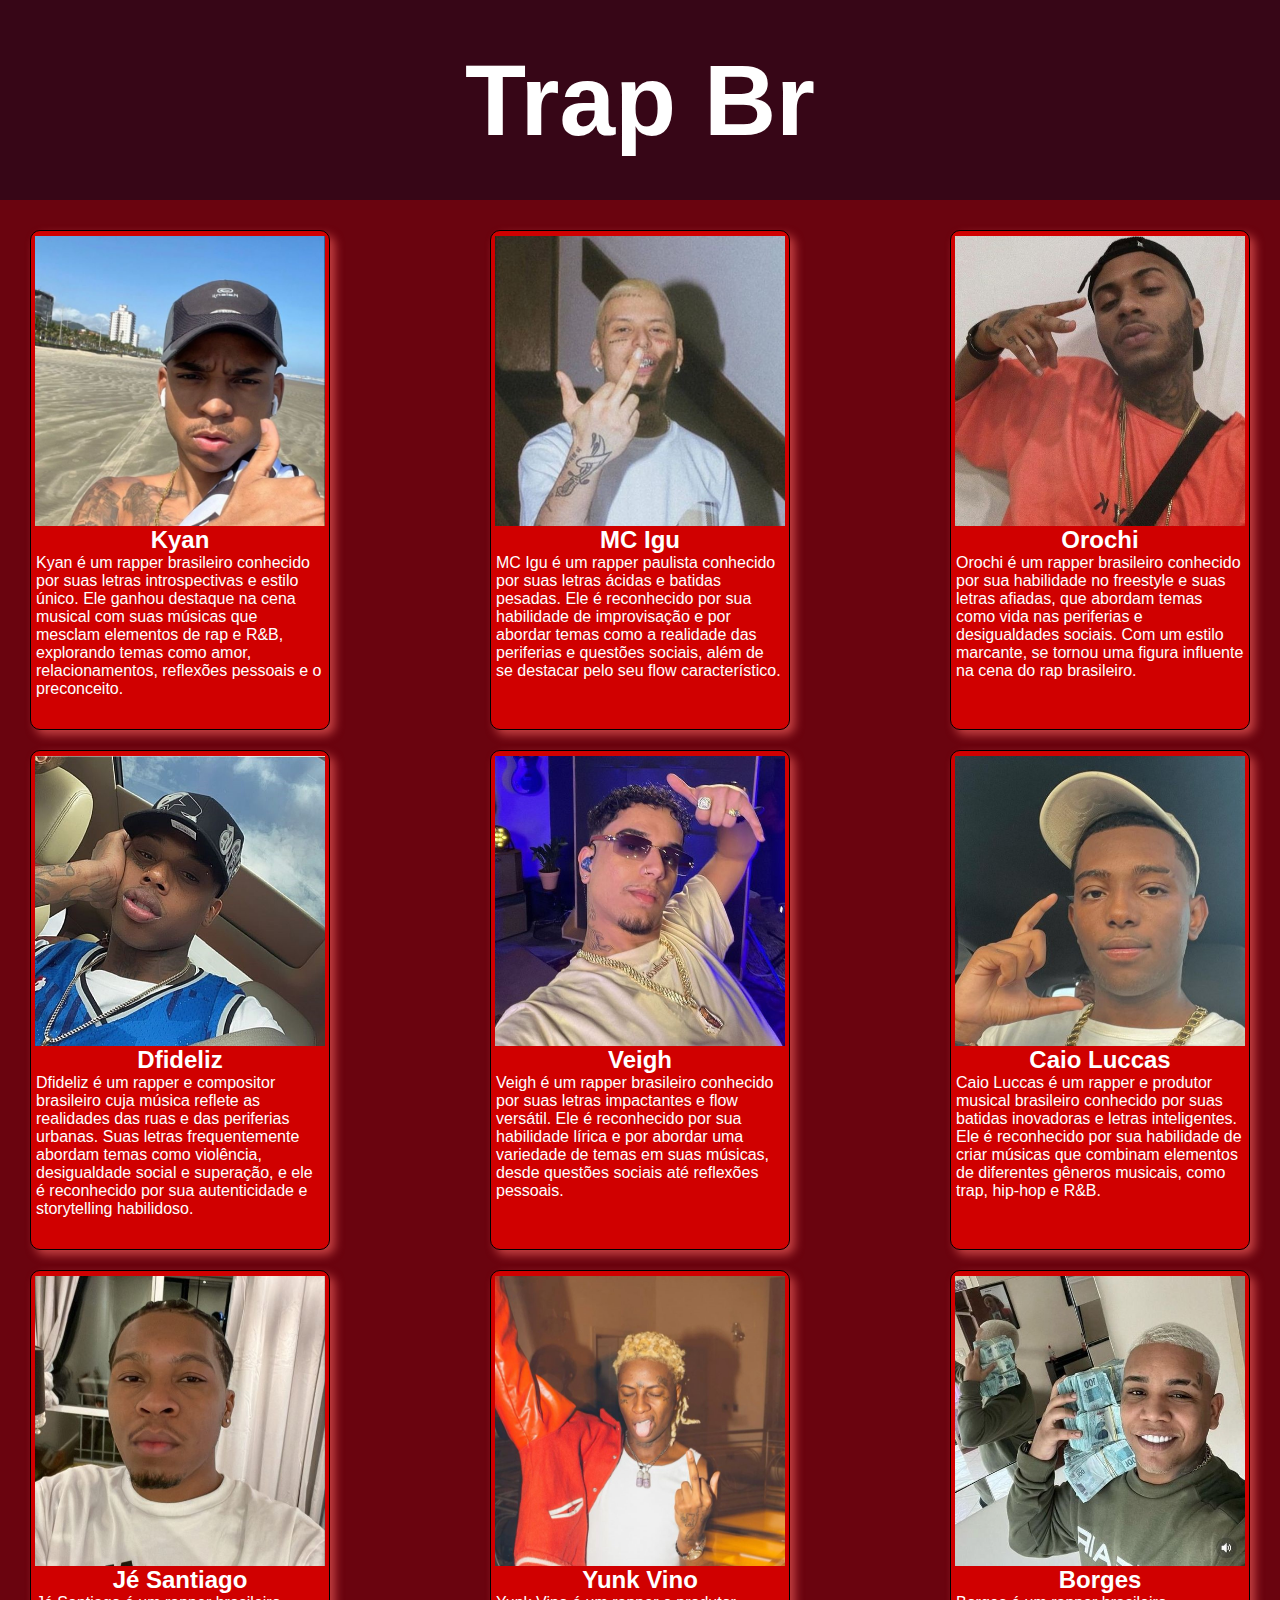
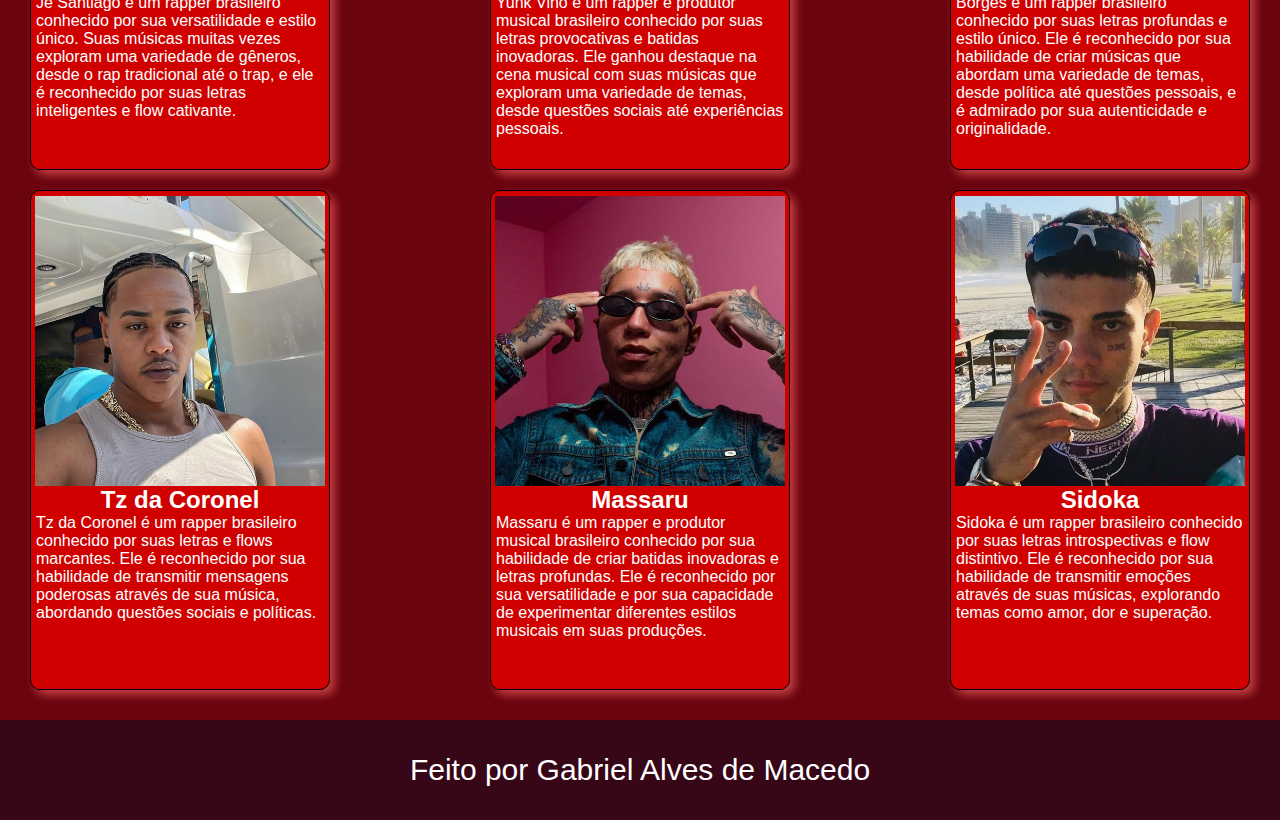
<file: index.html>
<!DOCTYPE html>
<html lang="pt-br">

<head>
    <meta charset="UTF-8">
    <title>Projeto Card</title>
    <link rel="stylesheet" href="estilo.css">
</head>

<body>
    <header id="topo">
        <h1>Trap Br</h1>
    </header>
    <main id="conteudo">
        <section class="card">
            <figure>
                <img src="./fotos/kyan.jpg" />
            </figure>
            <h2>Kyan</h2>
            <p>Kyan é um rapper brasileiro conhecido por suas letras introspectivas e estilo único. Ele ganhou destaque na cena musical com suas músicas que mesclam elementos de rap e R&B, explorando temas como amor, relacionamentos, reflexões pessoais e o preconceito.</p>
        </section>

        <section class="card">
            <figure>
                <img src="./fotos/igu.jpg" />
            </figure>
            <h2>MC Igu</h2>
            <p>MC Igu é um rapper paulista conhecido por suas letras ácidas e batidas pesadas. Ele é reconhecido por sua habilidade de improvisação e por abordar temas como a realidade das periferias e questões sociais, além de se destacar pelo seu flow característico.</p>
        </section>

        <section class="card">
            <figure>
                <img src="./fotos/orochi.jpg" />
            </figure>
            <h2>Orochi</h2>
            <p>Orochi é um rapper brasileiro conhecido por sua habilidade no freestyle e suas letras afiadas, que abordam temas como vida nas periferias e desigualdades sociais. Com um estilo marcante, se tornou uma figura influente na cena do rap brasileiro.
            </p>
        </section>

        <section class="card">
            <figure>
                <img src="./fotos/dfideliz.jpg" />
            </figure>
            <h2>Dfideliz</h2>
            <p>Dfideliz é um rapper e compositor brasileiro cuja música reflete as realidades das ruas e das periferias urbanas. Suas letras frequentemente abordam temas como violência, desigualdade social e superação, e ele é reconhecido por sua autenticidade e storytelling habilidoso.</p>
        </section>

        <section class="card">
            <figure>
                <img src="./fotos/veigh.jpg" />
            </figure>
            <h2>Veigh</h2>
            <p>Veigh é um rapper brasileiro conhecido por suas letras impactantes e flow versátil. Ele é reconhecido por sua habilidade lírica e por abordar uma variedade de temas em suas músicas, desde questões sociais até reflexões pessoais.</p>
        </section>

        <section class="card">
            <figure>
                <img src="./fotos/caioluccas.jpg" />
            </figure>
            <h2>Caio Luccas</h2>
            <p>Caio Luccas é um rapper e produtor musical brasileiro conhecido por suas batidas inovadoras e letras inteligentes. Ele é reconhecido por sua habilidade de criar músicas que combinam elementos de diferentes gêneros musicais, como trap, hip-hop e R&B.</p>
        </section>

        <section class="card">
            <figure>
                <img src="./fotos/jesantiago.jpg" />
            </figure>
            <h2>Jé Santiago</h2>
            <p>Jé Santiago é um rapper brasileiro conhecido por sua versatilidade e estilo único. Suas músicas muitas vezes exploram uma variedade de gêneros, desde o rap tradicional até o trap, e ele é reconhecido por suas letras inteligentes e flow cativante.</p>
        </section>

        <section class="card">
            <figure>
                <img src="./fotos/yunkvino.jpg" />
            </figure>
            <h2>Yunk Vino</h2>
            <p>Yunk Vino é um rapper e produtor musical brasileiro conhecido por suas letras provocativas e batidas inovadoras. Ele ganhou destaque na cena musical com suas músicas que exploram uma variedade de temas, desde questões sociais até experiências pessoais.</p>
        </section>

        <section class="card">
            <figure>
                <img src="./fotos/borges.jpg" />
            </figure>
            <h2>Borges</h2>
            <p>Borges é um rapper brasileiro conhecido por suas letras profundas e estilo único. Ele é reconhecido por sua habilidade de criar músicas que abordam uma variedade de temas, desde política até questões pessoais, e é admirado por sua autenticidade e originalidade.</p>
        </section>

        <section class="card">
            <figure>
                <img src="./fotos/tzdacoro.jpg" />
            </figure>
            <h2>Tz da Coronel</h2>
            <p>Tz da Coronel é um rapper brasileiro conhecido por suas letras e flows marcantes. Ele é reconhecido por sua habilidade de transmitir mensagens poderosas através de sua música, abordando questões sociais e políticas.</p>
        </section>

        <section class="card">
            <figure>
                <img src="./fotos/massaru.jpg" />
            </figure>
            <h2>Massaru</h2>
            <p>Massaru é um rapper e produtor musical brasileiro conhecido por sua habilidade de criar batidas inovadoras e letras profundas. Ele é reconhecido por sua versatilidade e por sua capacidade de experimentar diferentes estilos musicais em suas produções.</p>
        </section>

        <section class="card">
            <figure>
                <img src="./fotos/sidoka.jpg" />
            </figure>
            <h2>Sidoka</h2>
            <p>Sidoka é um rapper brasileiro conhecido por suas letras introspectivas e flow distintivo. Ele é reconhecido por sua habilidade de transmitir emoções através de suas músicas, explorando temas como amor, dor e superação.</p>
        </section>
    </main>
    <footer id="rodape">
    <p>Feito por Gabriel Alves de Macedo</p>
    </footer>
</body>

</html>
</file>
<file: estilo.css>
/* Documento CSS - Projeto Card */

* {
    margin: 0;
    padding: 0;
    box-sizing: border-box;
}
body {
    font-family: 'Segoe UI', Tahoma, Geneva, Verdana, sans-serif;
    color: white;
}
#topo {
    background-color: #370617;
    height: 200px;
    justify-content: center;
    display: flex;
    align-items: center;
    font-size: 50px;
}
#conteudo {
    background-color: #6a040f;
    padding: 20px;
    display: flex;
    flex-direction: row;
    flex-wrap: wrap;
    justify-content: space-between;
}
.card {
    width: 300px;
    height: 500px;
    border: 1px solid black;   
    padding: 5px;
    margin: 10px;
    border-radius: 10px;
    box-shadow: 5px 5px 10px #d34949db;
    background-color:  #d00000;
    display: flex;
    flex-direction: column;
    align-items: center;
}
.card:hover {
    transform: scale(1.02);
    transition: all 0.7s cubic-bezier(0, 0, .5, 1)
}

.card:not(:hover) {
    transform: scale(1.);
    transition: all 0.7s cubic-bezier(0, 0, .5, 1)
}
.card figure {
    width: 290px;
    height: 290px;
    background-color: azure;
    border-radius: 20px;
}
.card figure img {
    width: 100%;
}
#rodape {
    background-color: #370617;
    height: 100px;
    display: flex;
    justify-content: center;
    align-items: center;
    font-size: 30px;
}
</file>
